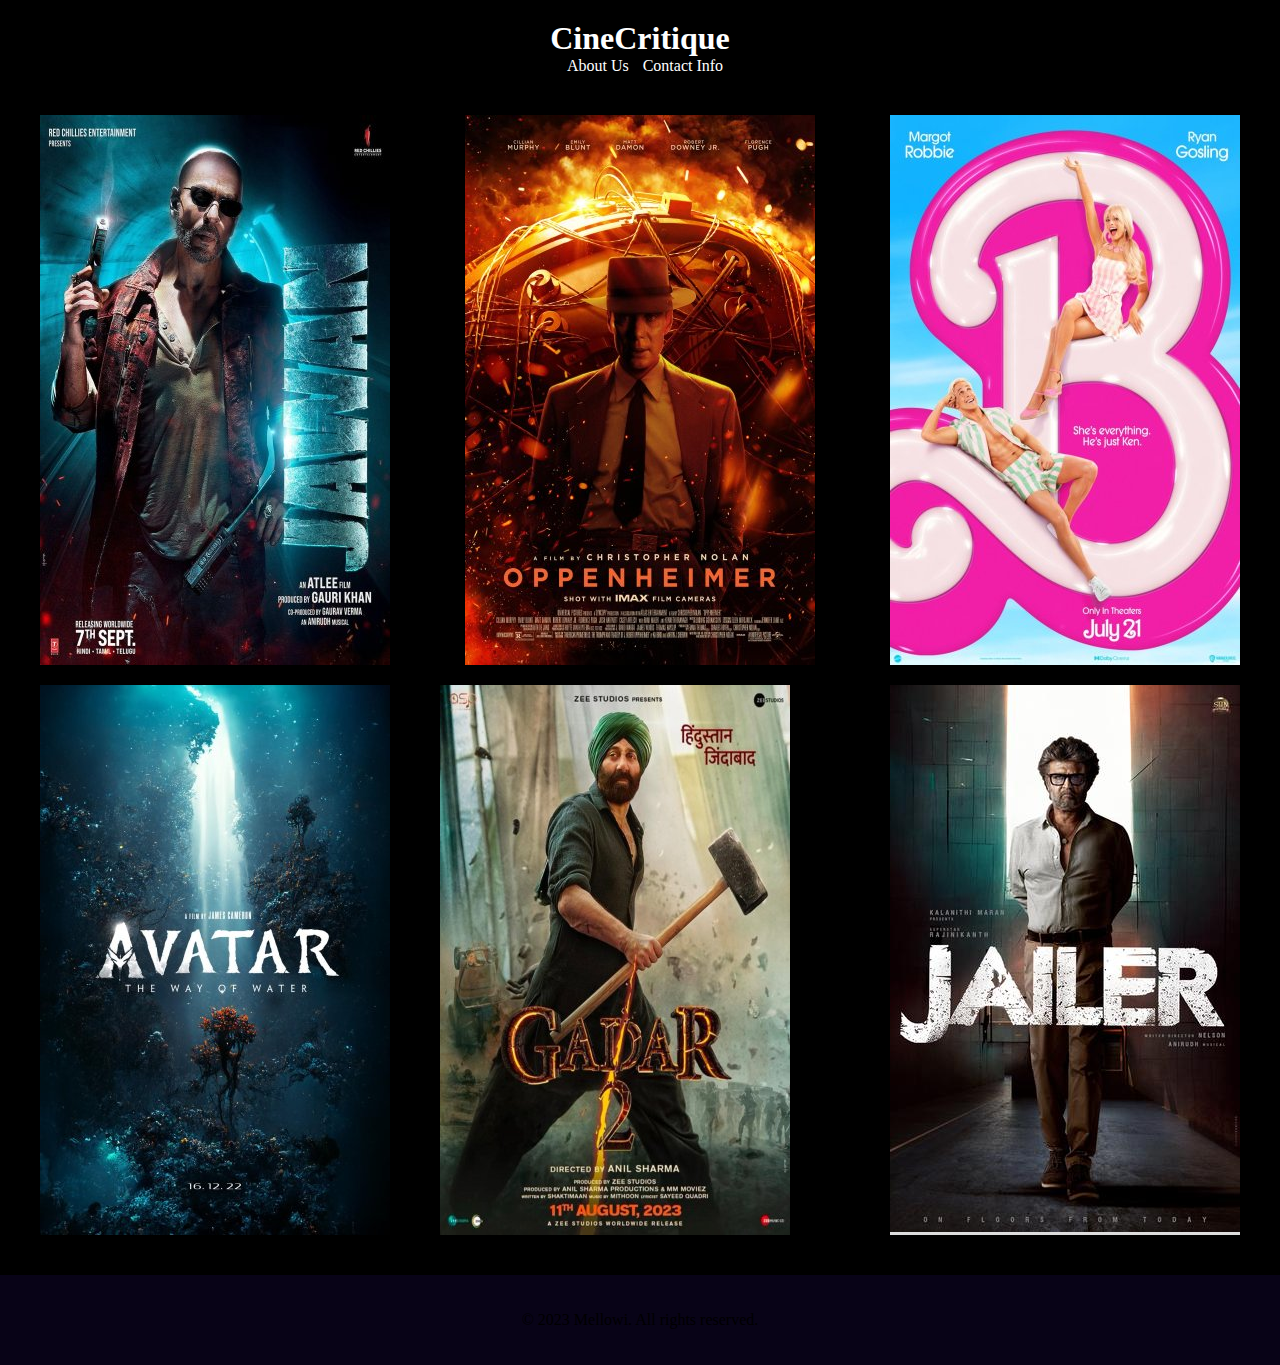
<file: index.html>
<!DOCTYPE html>
<html>
<head>
  <title>MellOWI</title>
  <link rel="stylesheet" type="text/css" href="styles.css">
</head>
<body>
  <header>
    <h1>CineCritique</h1>
    <nav>
      <ul>
        <li><a href="#">About Us</a></li>
        <li><a href="#">Contact Info</a></li>
      </ul>
    </nav>
  </header>
  
  <main>
    <!-- Image Boxes Section -->
    <div class="image-container">
      <!-- Placeholder for image 1 -->
      <div class="image-box">
        <a href="jawaan.html"><img src="m2.jpg"></a>
      </div>
      
      <!-- Placeholder for image 2 -->
      <div class="image-box">
        <a href="oppenheimer.html"><img src="m3.jpg"></a>
      </div>
      
      <!-- Placeholder for image 3 -->
      <div class="image-box">
        <a href="barbie.html"><img src="m7.jpg"></a>
      </div>
      
      <!-- Placeholder for image 4 -->
      <div class="image-box">
        <a href="avatar.html"><img src="m5.jpg"></a>
      </div>
      
      <!-- Placeholder for image 5 -->
      <div class="image-box">
        <a href="gadar2.html"><img src="m6.jpg">
      </div>
      
      <!-- Placeholder for image 6 -->
      <div class="image-box">
        <a href="jailer.html"><img src="m8.jpg">
        </a>
      </div>
    </div>
  </main>
  
  <footer>
    <p>© 2023 Mellowi. All rights reserved.</p>
    
  </footer>
</body>
</html>
</file>
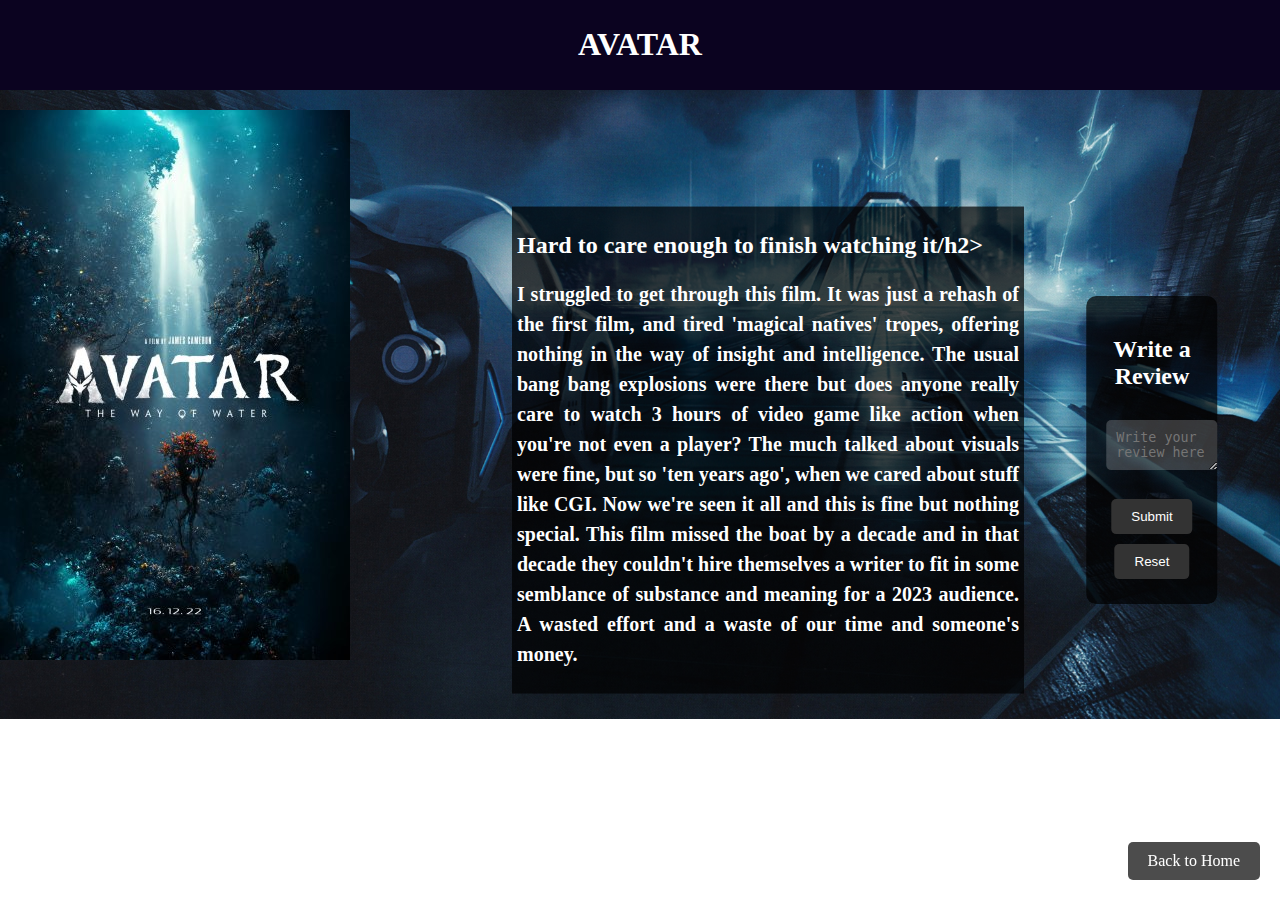
<file: avatar.html>
<!DOCTYPE html>
<html lang="en">
<head>
    <meta charset="UTF-8">
    <meta name="viewport" content="width=device-width, initial-scale=1.0">
    <title>Movie Page</title>
    <link rel="stylesheet" type="text/css" href="subfile.css">
</head>
<body>
    <header>
        <h1>AVATAR</h1> <!-- Replace with your movie name -->
    </header>
    <main>
        <div class="image-box">
            <img src="m5.jpg" alt="Movie Poster">
        </div>
            <div class="movie-info">
                <h2>Hard to care enough to finish watching it/h2>
                <p>I struggled to get through this film. It was just a rehash of the first film, and tired 'magical natives' tropes, offering nothing in the way of insight and intelligence. The usual bang bang explosions were there but does anyone really care to watch 3 hours of video game like action when you're not even a player?

                    The much talked about visuals were fine, but so 'ten years ago', when we cared about stuff like CGI. Now we're seen it all and this is fine but nothing special.
                    
                    This film missed the boat by a decade and in that decade they couldn't hire themselves a writer to fit in some semblance of substance and meaning for a 2023 audience. A wasted effort and a waste of our time and someone's money.</p>
            </div>
            <div class="review-box">
                <h2>Write a Review</h2>
                <textarea id="review" placeholder="Write your review here"></textarea>
                <div class="button-box">
                    <button id="submit-button">Submit</button>
                    <button id="reset-button">Reset</button>
                </div>
            </div>
        
    </main>
    <script src="script.js"></script>
    <a href="index.html" class="back-button">Back to Home</a>
</body>
</html>
</file>
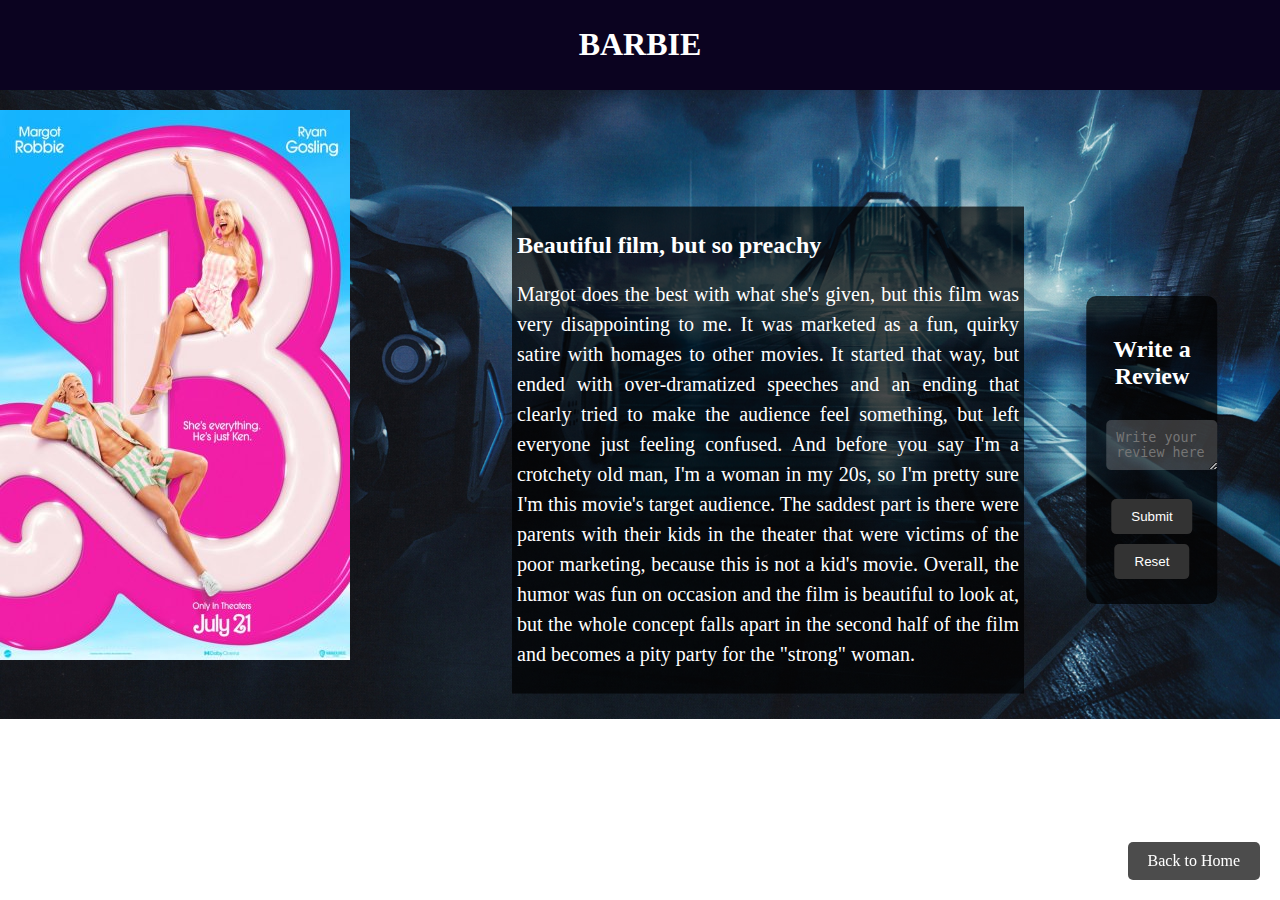
<file: barbie.html>
<!DOCTYPE html>
<html lang="en">
<head>
    <meta charset="UTF-8">
    <meta name="viewport" content="width=device-width, initial-scale=1.0">
    <title>Movie Page</title>
    <link rel="stylesheet" type="text/css" href="subfile.css">
</head>
<body>
    <header>
        <h1>BARBIE</h1> <!-- Replace with your movie name -->
    </header>
    <main>
        <div class="image-box">
            <img src="m7.jpg" alt="Movie Poster">
        </div>
            <div class="movie-info">
                <h2>Beautiful film, but so preachy</h2>
                <p>Margot does the best with what she's given, but this film was very disappointing to me. It was marketed as a fun, quirky satire with homages to other movies. It started that way, but ended with over-dramatized speeches and an ending that clearly tried to make the audience feel something, but left everyone just feeling confused. And before you say I'm a crotchety old man, I'm a woman in my 20s, so I'm pretty sure I'm this movie's target audience. The saddest part is there were parents with their kids in the theater that were victims of the poor marketing, because this is not a kid's movie. Overall, the humor was fun on occasion and the film is beautiful to look at, but the whole concept falls apart in the second half of the film and becomes a pity party for the "strong" woman.</p>
            </div>
            <div class="review-box">
                <h2>Write a Review</h2>
                <textarea id="review" placeholder="Write your review here"></textarea>
                <div class="button-box">
                    <button id="submit-button">Submit</button>
                    <button id="reset-button">Reset</button>
                </div>
            </div>
        
    </main>
    <script src="script.js"></script>
    <a href="index.html" class="back-button">Back to Home</a>
</body>
</html>
</file>
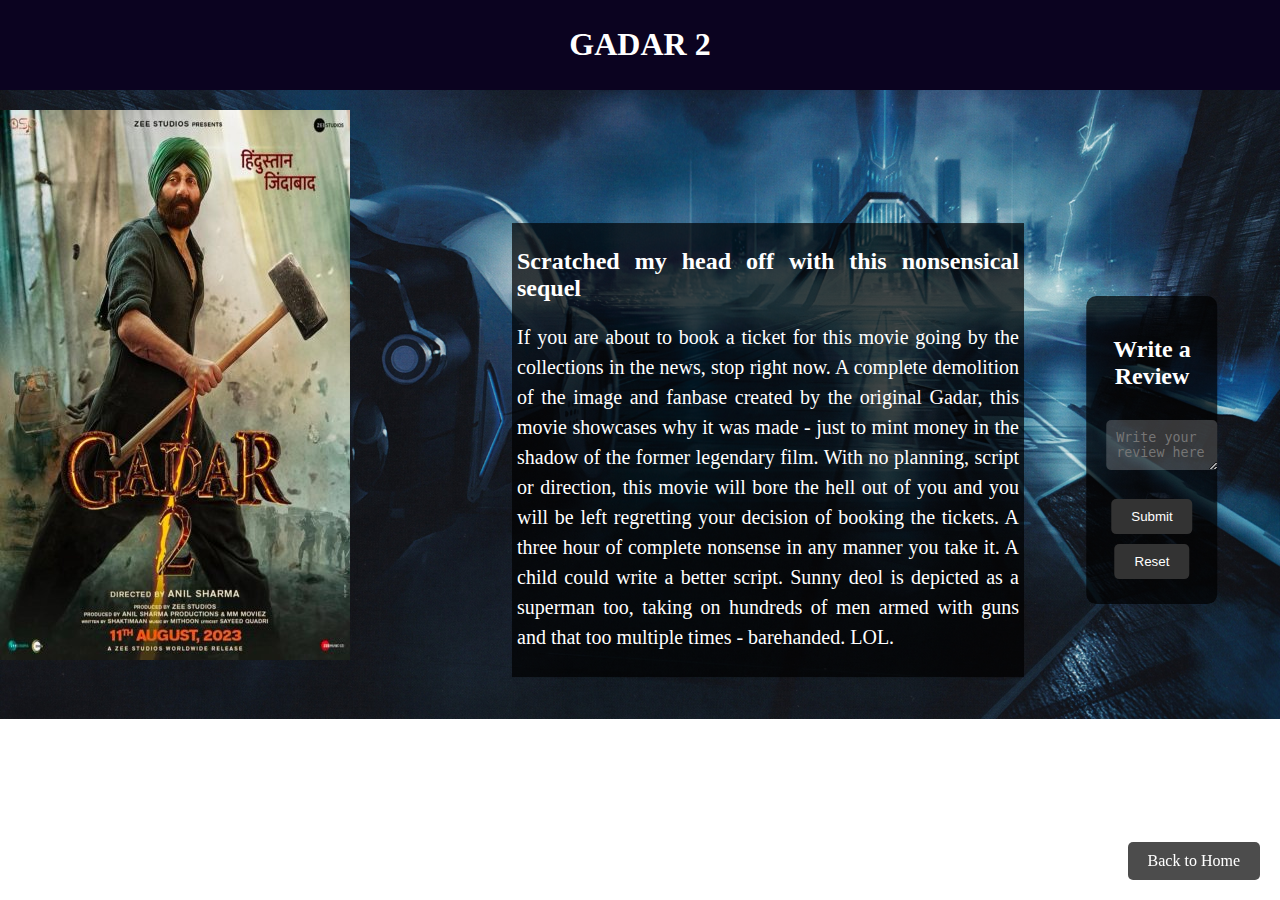
<file: gadar2.html>
<!DOCTYPE html>
<html lang="en">
<head>
    <meta charset="UTF-8">
    <meta name="viewport" content="width=device-width, initial-scale=1.0">
    <title>Movie Page</title>
    <link rel="stylesheet" type="text/css" href="subfile.css">
</head>
<body>
    <header>
        <h1>GADAR 2</h1> <!-- Replace with your movie name -->
    </header>
    <main>
        <div class="image-box">
            <img src="m6.jpg" alt="Movie Poster">
        </div>
            <div class="movie-info">
                <h2>Scratched my head off with this nonsensical sequel</h2>
                <p>If you are about to book a ticket for this movie going by the collections in the news, stop right now. A complete demolition of the image and fanbase created by the original Gadar, this movie showcases why it was made - just to mint money in the shadow of the former legendary film. With no planning, script or direction, this movie will bore the hell out of you and you will be left regretting your decision of booking the tickets. A three hour of complete nonsense in any manner you take it. A child could write a better script. Sunny deol is depicted as a superman too, taking on hundreds of men armed with guns and that too multiple times - barehanded. LOL.</p>
            </div>
            <div class="review-box">
                <h2>Write a Review</h2>
                <textarea id="review" placeholder="Write your review here"></textarea>
                <div class="button-box">
                    <button id="submit-button">Submit</button>
                    <button id="reset-button">Reset</button>
                </div>
            </div>
        
    </main>
    <script src="script.js"></script>
    <a href="index.html" class="back-button">Back to Home</a>
</body>
</html>
</file>
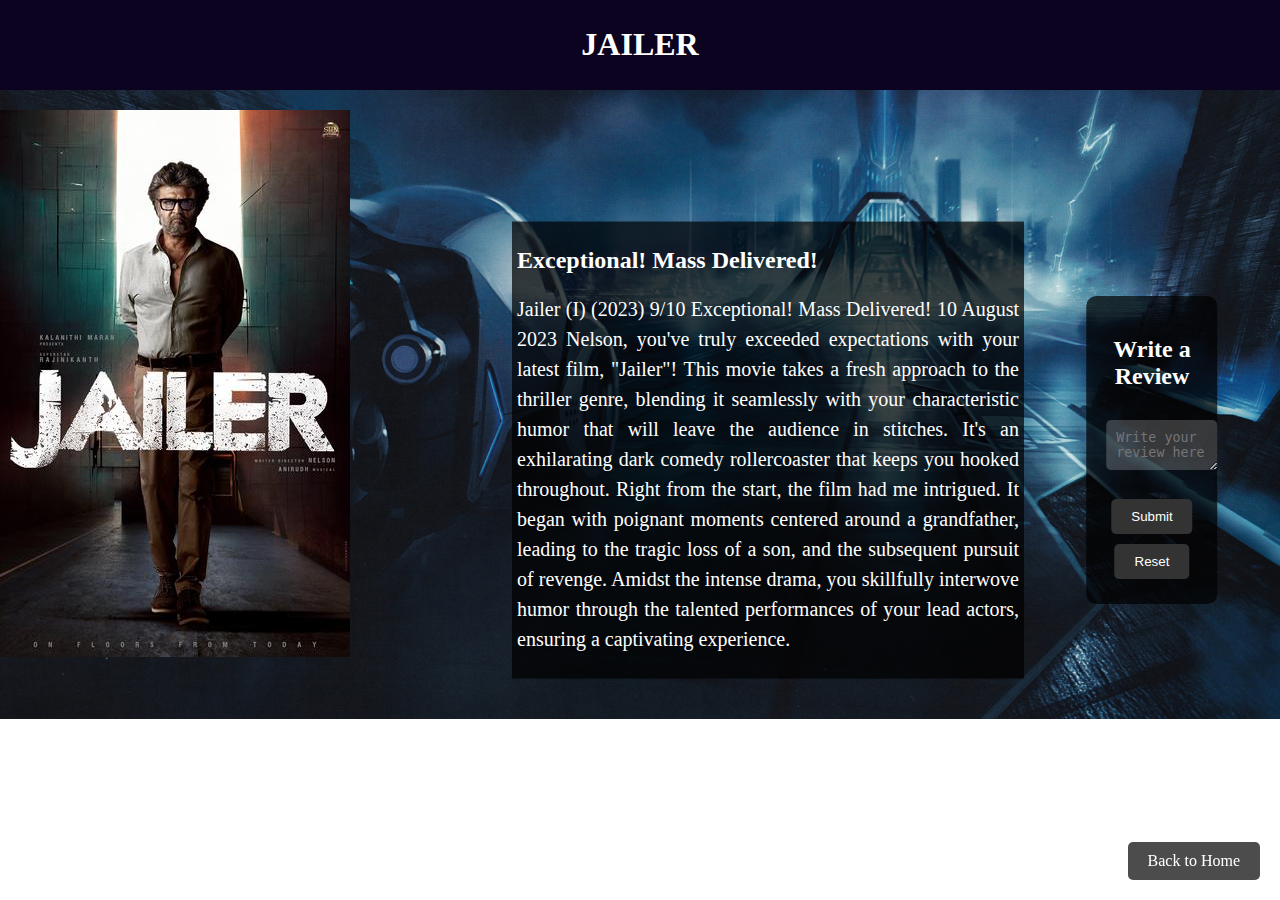
<file: jailer.html>
<!DOCTYPE html>
<html lang="en">
<head>
    <meta charset="UTF-8">
    <meta name="viewport" content="width=device-width, initial-scale=1.0">
    <title>Movie Page</title>
    <link rel="stylesheet" type="text/css" href="subfile.css">
</head>
<body>
    <header>
        <h1>JAILER</h1> <!-- Replace with your movie name -->
    </header>
    <main>
        <div class="image-box">
            <img src="m8.jpg" alt="Movie Poster">
        </div>
            <div class="movie-info">
                <h2>
                   Exceptional! Mass Delivered!</h2>
                <p>Jailer (I) (2023)
                    9/10
                   Exceptional! Mass Delivered!
                   10 August 2023
                   Nelson, you've truly exceeded expectations with your latest film, "Jailer"! This movie takes a fresh approach to the thriller genre, blending it seamlessly with your characteristic humor that will leave the audience in stitches. It's an exhilarating dark comedy rollercoaster that keeps you hooked throughout.
                   
                   Right from the start, the film had me intrigued. It began with poignant moments centered around a grandfather, leading to the tragic loss of a son, and the subsequent pursuit of revenge. Amidst the intense drama, you skillfully interwove humor through the talented performances of your lead actors, ensuring a captivating experience.</p>
            </div>
            <div class="review-box">
                <h2>Write a Review</h2>
                <textarea id="review" placeholder="Write your review here"></textarea>
                <div class="button-box">
                    <button id="submit-button">Submit</button>
                    <button id="reset-button">Reset</button>
                </div>
            </div>
        
    </main>
    <script src="script.js"></script>
    <a href="index.html" class="back-button">Back to Home</a>
</body>
    
    
</body>
</html>
</file>
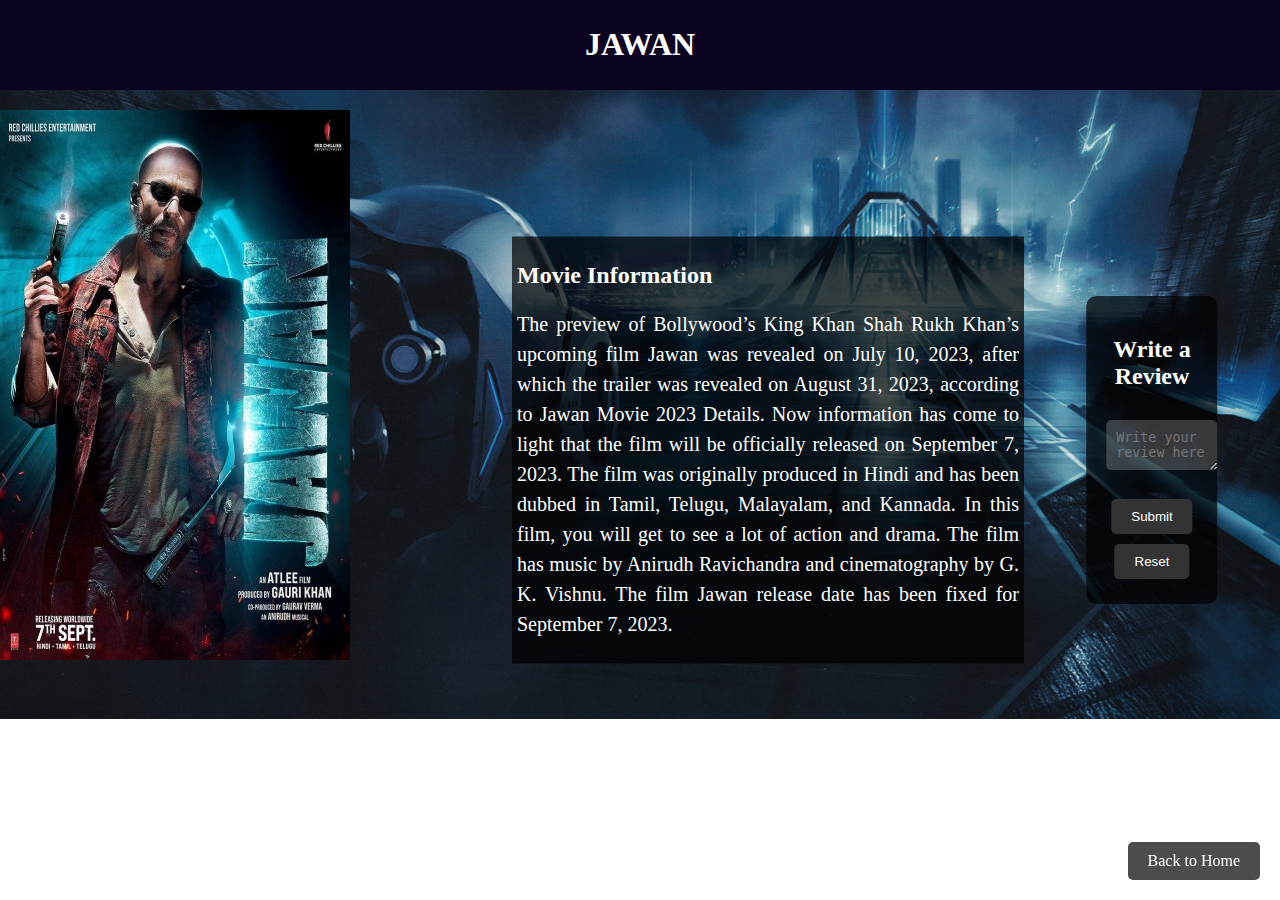
<file: jawaan.html>
<!DOCTYPE html>
<html lang="en">
<head>
    <meta charset="UTF-8">
    <meta name="viewport" content="width=device-width, initial-scale=1.0">
    <title>Movie Page</title>
    <link rel="stylesheet" type="text/css" href="subfile.css">
</head>
<body>
    <header>
        <h1>JAWAN</h1> <!-- Replace with your movie name -->
    </header>
    <main>
        <div class="image-box">
            <img src="m2.jpg" alt="Movie Poster">
        </div>
            <div class="movie-info">
                <h2>Movie Information</h2>
                <p>The preview of Bollywood’s King Khan Shah Rukh Khan’s upcoming film Jawan was revealed on July 10, 2023, after which the trailer was revealed on August 31, 2023, according to Jawan Movie 2023 Details. Now information has come to light that the film will be officially released on September 7, 2023. 
The film was originally produced in Hindi and has been dubbed in Tamil, Telugu, Malayalam, and Kannada. In this film, you will get to see a lot of action and drama. The film has music by Anirudh Ravichandra and cinematography by G. K. Vishnu. The film Jawan release date has been fixed for September 7, 2023.</p>
            </div>
            <div class="review-box">
                <h2>Write a Review</h2>
                <textarea id="review" placeholder="Write your review here"></textarea>
                <div class="button-box">
                    <button id="submit-button">Submit</button>
                    <button id="reset-button">Reset</button>
                </div>
            </div>
        
    </main>
    <script src="script.js"></script>
    <a href="index.html" class="back-button">Back to Home</a>
</body>
</html>
</file>
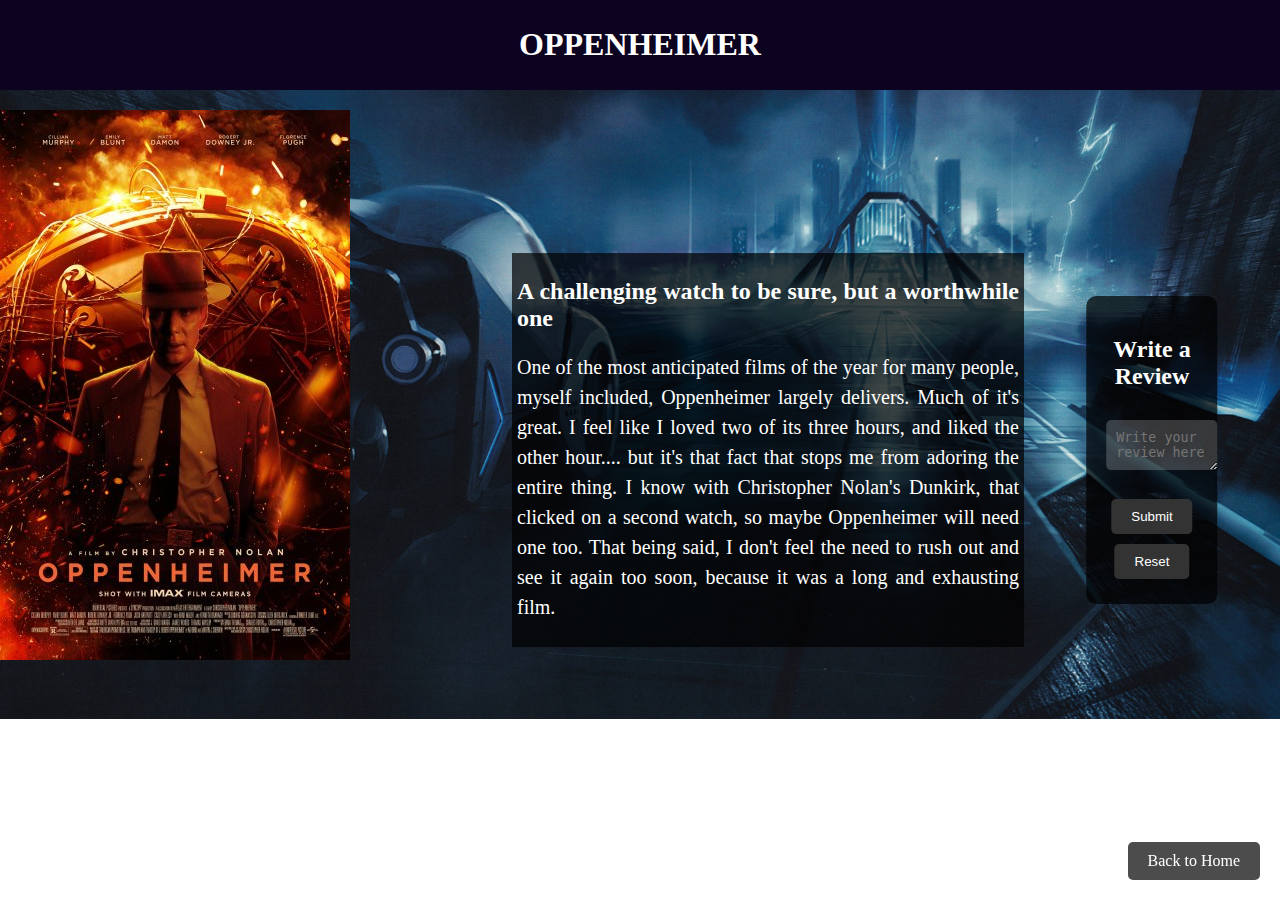
<file: oppenheimer.html>
<!DOCTYPE html>
<html lang="en">
<head>
    <meta charset="UTF-8">
    <meta name="viewport" content="width=device-width, initial-scale=1.0">
    <title>Movie Page</title>
    <link rel="stylesheet" type="text/css" href="subfile.css">
</head>
<body>
    <header>
        <h1>OPPENHEIMER</h1> <!-- Replace with your movie name -->
    </header>
    <main>
        <div class="image-box">
            <img src="m3.jpg" alt="Movie Poster">
        </div>
            <div class="movie-info">
                <h2>A challenging watch to be sure, but a worthwhile one</h2>
                <p>One of the most anticipated films of the year for many people, myself included, Oppenheimer largely delivers. Much of it's great. I feel like I loved two of its three hours, and liked the other hour.... but it's that fact that stops me from adoring the entire thing. I know with Christopher Nolan's Dunkirk, that clicked on a second watch, so maybe Oppenheimer will need one too. That being said, I don't feel the need to rush out and see it again too soon, because it was a long and exhausting film.</p>
            </div>
            <div class="review-box">
                <h2>Write a Review</h2>
                <textarea id="review" placeholder="Write your review here"></textarea>
                <div class="button-box">
                    <button id="submit-button">Submit</button>
                    <button id="reset-button">Reset</button>
                </div>
            </div>
        
    </main>
    <script src="script.js"></script>
    <a href="index.html" class="back-button">Back to Home</a>
</body>
</body>
</html>
</file>
<file: styles.css>
body {
  /* background-image: url("background.jpg"); */
  background-color: #000000;
  background-size: cover;
  margin: 0;
  padding: 0;
}

header {
  background-color: #000000;
  padding: 20px;
  text-align: center;
}

h1 {
  color: #ffffff;
  margin: 0;
  font-size: 32px;
}

nav ul {
  list-style-type: none;
  margin: 0;
  padding: 0;
}

nav ul li {
  display: inline;
  margin-left: 10px;
}

nav ul li a {
  text-decoration: none;
  color: #ffffff;
}

main {
  margin: 20px auto;
  max-width: 1200px;
}

.image-container {
  display: flex;
  flex-wrap: wrap;
  justify-content: space-between;
}

.image-box {
  width: 350px;
  height: 550px;
  background-color: #dddddd;
  margin-bottom: 20px;
  transition: transform 0.3s ease;
}

.image-box:hover {
  transform: scale(1.2);
}

footer {
  background-color: #080317;
  padding: 20px;
  text-align: center;
}

/* Rest of your CSS styles */
</file>
<file: subfile.css>
main {
    margin: 20px auto;
    max-width: 1300px;
  }
  
.image-box {
    width: 350px;
    height: 450px;
    background-color: #dddddd;
    margin-bottom: 20px;
    transition: transform 0.3s ease;
  }
  
  .image-box:hover {
    transform: scale(1.2);
  }

  header {
    background-color: #0b0320; /* Header background color */
    color: #fff; /* Text color in the header */
    padding: 5px;
    text-align: center;
}

body {
    background-image: url("background.jpg");
    background-repeat: no-repeat;
    background-size: cover;
    margin: 0;
    padding: 0;
  }
  .movie-info {
    position: absolute;
    top: 50%;
    left: 60%;
    transform: translate(-50%, -50%);
    background-color: rgba(0, 0, 0, 0.7); /* Background overlay with transparency */
    padding: 5px;
    color: #fff;
    text-align: justify;
    max-width: 100%; /* Adjust the maximum width as needed */
}

/* Additional styles for text in the movie information box */
.movie-info h2 {
    margin-bottom: 10px;
    font-size: 24px;
}

.movie-info p {
    font-size: 20px;
    line-height: 1.5;
}
/* ... Previous CSS styles ... */

/* Style for the review box */
.review-box {
    position: absolute;
    top: 50%; /* Adjust the top position as needed */
    left: 90%;
    transform: translate(-50%, -50%);
    background-color: rgba(0, 0, 0, 0.7); /* Background overlay with transparency */
    padding: 20px;
    color: #fff;
    text-align: center;
    max-width: 80%; /* Adjust the maximum width as needed */
    border-radius: 10px; /* Rounded corners for the review box */
}

/* Style for the review input textarea */
#review {
    width: 100%;
    padding: 10px;
    margin: 10px 0;
    background-color: rgba(255, 255, 255, 0.2); /* Background overlay for the textarea */
    border: none;
    border-radius: 5px; /* Rounded corners for the textarea */
    color: #fff;
}

/* Style for the submit and reset buttons */
.button-box {
    margin-top: 10px;
}

#submit-button,
#reset-button {
    background-color: #333;
    color: #fff;
    padding: 10px 20px;
    border: none;
    border-radius: 5px;
    cursor: pointer;
    margin: 5px;
    transition: background-color 0.3s ease; /* Add a smooth hover effect */
}

#submit-button:hover,
#reset-button:hover {
    background-color: #555; /* Change color on hover */
}
.back-button {
    position: fixed;
    bottom: 20px;
    right: 20px;
    background-color: rgba(0, 0, 0, 0.7); /* Background overlay with transparency */
    color: #fff;
    padding: 10px 20px;
    border-radius: 5px;
    text-decoration: none;
    transition: background-color 0.3s ease; /* Add a smooth hover effect */
}

/* Hover effect for the back button */
.back-button:hover {
    background-color: rgba(0, 0, 0, 0.9); /* Darken the overlay on hover */
}
</file>
